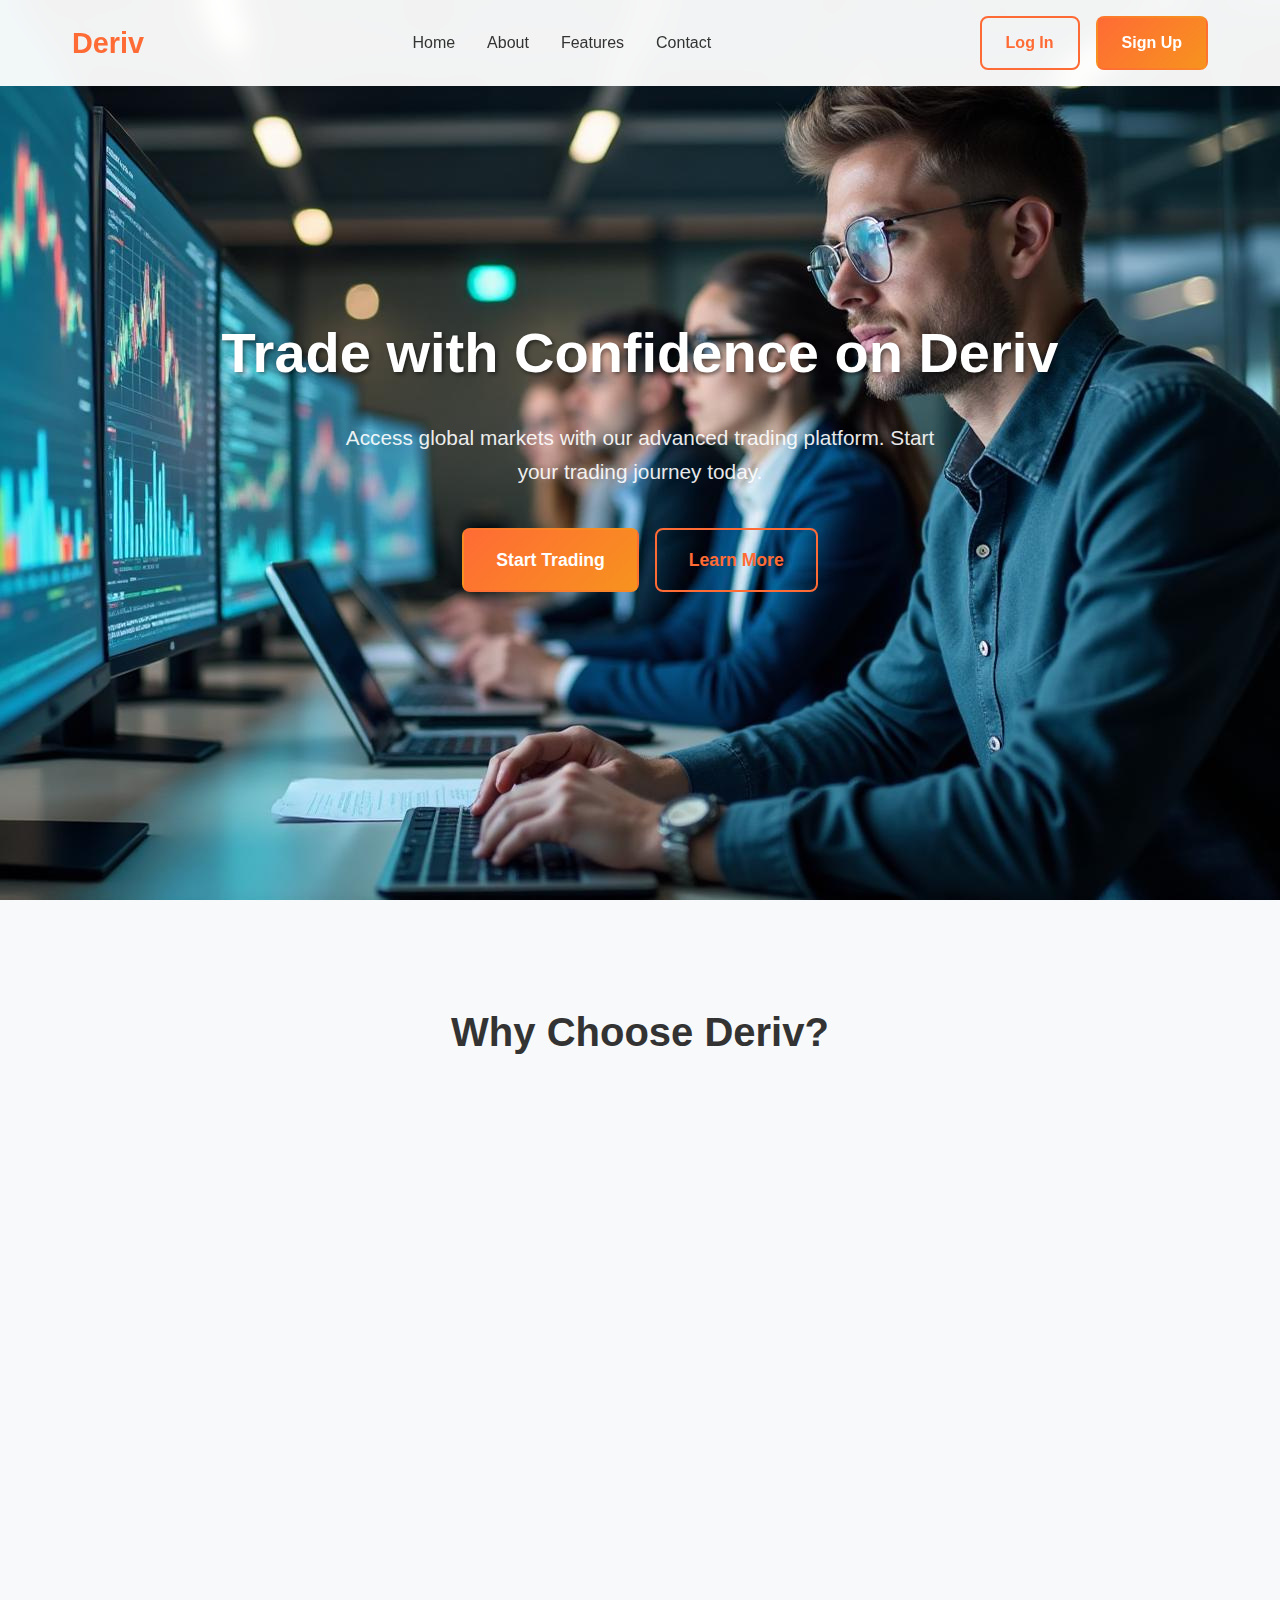
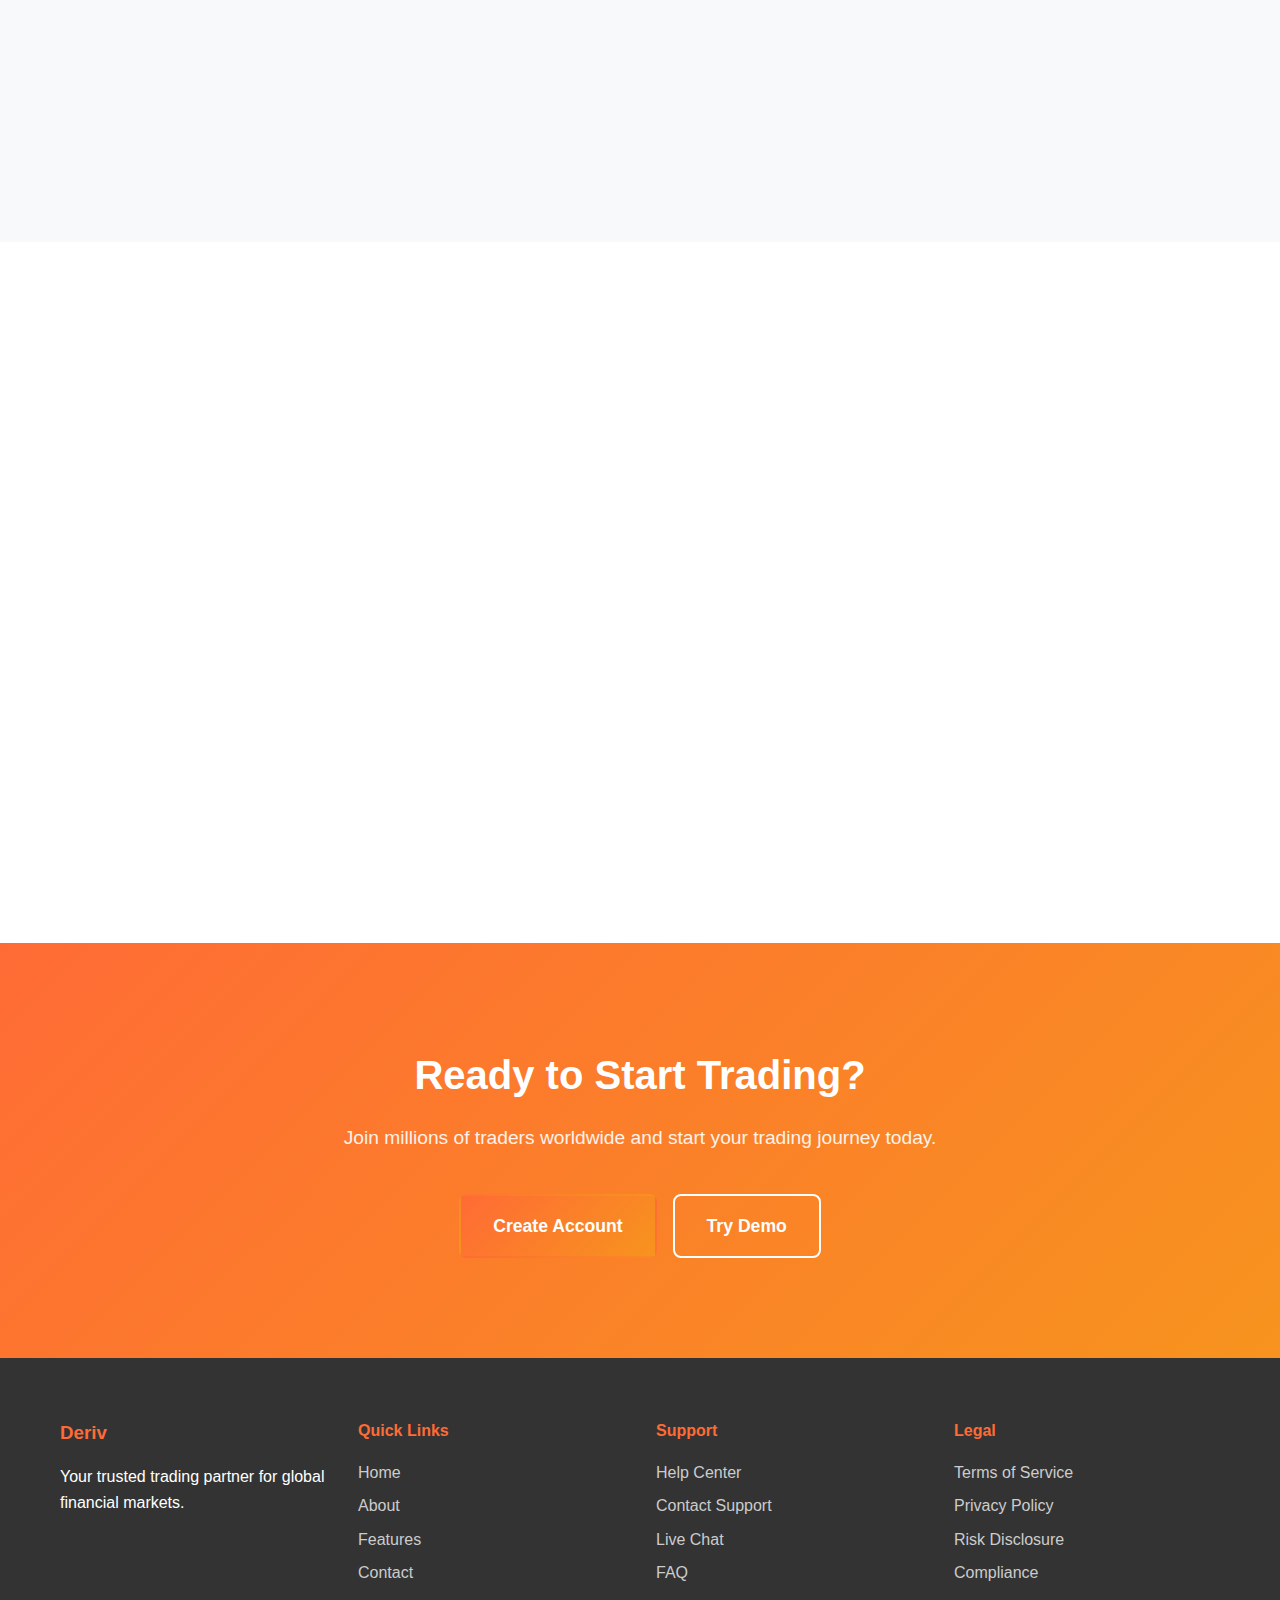
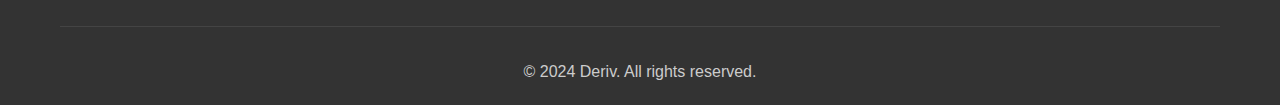
<file: deriv-landing/index.html>
<!DOCTYPE html>
<html lang="en">
<head>
    <meta charset="UTF-8">
    <meta name="viewport" content="width=device-width, initial-scale=1.0">
    <title>Deriv - Trading Platform</title>
    <meta name="description" content="Start trading with Deriv - Your trusted trading platform for forex, stocks, and more">
    <link rel="stylesheet" href="styles.css">
</head>
<body>
    <!-- Navigation -->
    <nav class="navbar">
        <div class="nav-container">
            <div class="nav-logo">
                <h2>Deriv</h2>
            </div>
            <ul class="nav-menu">
                <li class="nav-item">
                    <a href="https://deriv.com/trading-platforms/deriv-trader" class="nav-link">Home</a>
                </li>
                <li class="nav-item">
                    <a href="https://deriv.com/why-choose-us" class="nav-link">About</a>
                </li>
                <li class="nav-item">
                    <a href="https://deriv.com/trading-competitions" class="nav-link">Features</a>
                </li>
                <li class="nav-item">
                    <a href="http://traders-academy.deriv.com/" class="nav-link">Contact</a>
                </li>
            </ul>
            <div class="nav-buttons">
                <a href="https://partners.deriv.com/rx?sidc=1AB8D3B0-5B0E-4201-904F-DCE3E7612BBC&utm_campaign=dynamicworks&utm_medium=affiliate&utm_source=CU102488" class="btn btn-outline">Log In</a>
                <a href="https://partners.deriv.com/rx?sidc=D4A4D5DC-8F9D-4AE9-AFA9-F9D789A36C84&utm_campaign=dynamicworks&utm_medium=affiliate&utm_source=CU102488" class="btn btn-primary">Sign Up</a>
            </div>
            <div class="hamburger">
                <span class="bar"></span>
                <span class="bar"></span>
                <span class="bar"></span>
            </div>
        </div>
    </nav>

    <!-- Hero Section -->
    <section class="hero" id="home">
        <div class="hero-background">
            <img src="hero-trading.jpg" alt="Trading Background" class="hero-bg-image">
            <div class="hero-overlay"></div>
        </div>
        
        <div class="hero-content">
            <div class="container">
                <h1 class="hero-title">Trade with Confidence on Deriv</h1>
                <p class="hero-subtitle">Access global markets with our advanced trading platform. Start your trading journey today.</p>
                <div class="hero-buttons">
                    <a href="https://partners.deriv.com/rx?sidc=D4A4D5DC-8F9D-4AE9-AFA9-F9D789A36C84&utm_campaign=dynamicworks&utm_medium=affiliate&utm_source=CU102488" class="btn btn-primary btn-lg">Start Trading</a>
                    <a href="http://traders-academy.deriv.com/" class="btn btn-outline btn-lg">Learn More</a>
                </div>
            </div>
        </div>
    </section>

    <!-- Features Section -->
    <section class="features" id="features">
        <div class="container">
            <h2 class="section-title">Why Choose Deriv?</h2>
            <div class="features-grid">
                <div class="feature-card">
                    <div class="feature-icon">📈</div>
                    <h3>Advanced Trading Tools</h3>
                    <p>Professional-grade charting and analysis tools to help you make informed trading decisions.</p>
                </div>
                <div class="feature-card">
                    <div class="feature-icon">🛡️</div>
                    <h3>Secure & Regulated</h3>
                    <p>Your funds are protected with industry-leading security measures and regulatory compliance.</p>
                </div>
                <div class="feature-card">
                    <div class="feature-icon">🌍</div>
                    <h3>Global Markets</h3>
                    <p>Trade forex, stocks, commodities, and cryptocurrencies from around the world.</p>
                </div>
                <div class="feature-card">
                    <div class="feature-icon">💪</div>
                    <h3>24/7 Support</h3>
                    <p>Get help whenever you need it with our round-the-clock customer support team.</p>
                </div>
            </div>
        </div>
    </section>

    <!-- About Section -->
    <section class="about" id="about">
        <div class="container">
            <div class="about-content">
                <div class="about-text">
                    <h2>About Deriv</h2>
                    <p>Deriv is a leading online trading platform that provides access to global financial markets. With over 20 years of experience, we've built a reputation for reliability, innovation, and exceptional customer service.</p>
                    <p>Our mission is to make trading accessible to everyone, from beginners to professional traders, with cutting-edge technology and comprehensive educational resources.</p>
                    <a href="#" class="btn btn-primary">Learn More About Us</a>
                </div>
                <div class="about-stats">
                    <div class="stat">
                        <h3>2M+</h3>
                        <p>Active Traders</p>
                    </div>
                    <div class="stat">
                        <h3>150+</h3>
                        <p>Countries Served</p>
                    </div>
                    <div class="stat">
                        <h3>20+</h3>
                        <p>Years Experience</p>
                    </div>
                </div>
            </div>
        </div>
    </section>

    <!-- CTA Section -->
    <section class="cta">
        <div class="container">
            <h2>Ready to Start Trading?</h2>
            <p>Join millions of traders worldwide and start your trading journey today.</p>
            <div class="cta-buttons">
                <a href="https://partners.deriv.com/rx?sidc=D4A4D5DC-8F9D-4AE9-AFA9-F9D789A36C84&utm_campaign=dynamicworks&utm_medium=affiliate&utm_source=CU102488" class="btn btn-primary btn-lg">Create Account</a>
                <a href="https://partners.deriv.com/rx?sidc=D4A4D5DC-8F9D-4AE9-AFA9-F9D789A36C84&utm_campaign=dynamicworks&utm_medium=affiliate&utm_source=CU102488" class="btn btn-outline btn-lg">Try Demo</a>
            </div>
        </div>
    </section>

    <!-- Footer -->
    <footer class="footer" id="contact">
        <div class="container">
            <div class="footer-content">
                <div class="footer-section">
                    <h3>Deriv</h3>
                    <p>Your trusted trading partner for global financial markets.</p>
                </div>
                <div class="footer-section">
                    <h4>Quick Links</h4>
                    <ul>
                        <li><a href="https://deriv.com/trading-competitions">Home</a></li>
                        <li><a href="https://deriv.com/why-choose-us">About</a></li>
                        <li><a href="https://deriv.com/trading-platforms/deriv-trader">Features</a></li>
                        <li><a href="https://deriv.com/contact-us">Contact</a></li>
                    </ul>
                </div>
                <div class="footer-section">
                    <h4>Support</h4>
                    <ul>
                        <li><a href="https://deriv.com/help-centre">Help Center</a></li>
                        <li><a href="https://deriv.com/">Contact Support</a></li>
                        <li><a href="https://api.whatsapp.com/send/?phone=35699578341&text&type=phone_number&app_absent=0">Live Chat</a></li>
                        <li><a href="https://deriv.com/why-choose-us">FAQ</a></li>
                    </ul>
                </div>
                <div class="footer-section">
                    <h4>Legal</h4>
                    <ul>
                        <li><a href="https://deriv.com/terms-and-conditions">Terms of Service</a></li>
                        <li><a href="https://deriv.com/privacy-policy">Privacy Policy</a></li>
                        <li><a href="https://deriv.com/fraud-prevention">Risk Disclosure</a></li>
                        <li><a href="https://deriv.com/responsible">Compliance</a></li>
                    </ul>
                </div>
            </div>
            <div class="footer-bottom">
                <p>&copy; 2024 Deriv. All rights reserved.</p>
            </div>
        </div>
    </footer>

    <script src="script.js"></script>
</body>
</html>
</file>
<file: deriv-landing/styles.css>
/* Reset and Base Styles */
* {
    margin: 0;
    padding: 0;
    box-sizing: border-box;
}

body {
    font-family: -apple-system, BlinkMacSystemFont, 'Segoe UI', Roboto, Oxygen, Ubuntu, sans-serif;
    line-height: 1.6;
    color: #333;
    overflow-x: hidden;
}

.container {
    max-width: 1200px;
    margin: 0 auto;
    padding: 0 20px;
}

/* Navigation */
.navbar {
    position: fixed;
    top: 0;
    width: 100%;
    background: rgba(255, 255, 255, 0.95);
    backdrop-filter: blur(10px);
    z-index: 1000;
    transition: all 0.3s ease;
}

.nav-container {
    display: flex;
    justify-content: space-between;
    align-items: center;
    padding: 1rem 2rem;
    max-width: 1200px;
    margin: 0 auto;
}

.nav-logo h2 {
    color: #ff6b35;
    font-size: 1.8rem;
    font-weight: bold;
}

.nav-menu {
    display: flex;
    list-style: none;
    gap: 2rem;
}

.nav-link {
    text-decoration: none;
    color: #333;
    font-weight: 500;
    transition: color 0.3s ease;
}

.nav-link:hover {
    color: #ff6b35;
}

.nav-buttons {
    display: flex;
    gap: 1rem;
}

.hamburger {
    display: none;
    flex-direction: column;
    cursor: pointer;
}

.bar {
    width: 25px;
    height: 3px;
    background-color: #333;
    margin: 3px 0;
    transition: 0.3s;
}

/* Buttons */
.btn {
    display: inline-block;
    padding: 12px 24px;
    text-decoration: none;
    border-radius: 8px;
    font-weight: 600;
    text-align: center;
    transition: all 0.3s ease;
    border: 2px solid transparent;
    cursor: pointer;
}

.btn-primary {
    background: linear-gradient(135deg, #ff6b35, #f7931e);
    color: white;
    border: 2px solid transparent;
}

.btn-primary:hover {
    transform: translateY(-2px);
    box-shadow: 0 8px 25px rgba(255, 107, 53, 0.3);
}

.btn-outline {
    background: transparent;
    color: #ff6b35;
    border: 2px solid #ff6b35;
}

.btn-outline:hover {
    background: #ff6b35;
    color: white;
    transform: translateY(-2px);
}

.btn-lg {
    padding: 16px 32px;
    font-size: 1.1rem;
}

/* Hero Section */
.hero {
    position: relative;
    height: 100vh;
    display: flex;
    align-items: center;
    justify-content: center;
    overflow: hidden;
}

.hero-background {
    position: absolute;
    top: 0;
    left: 0;
    width: 100%;
    height: 100%;
    z-index: -2;
}

.hero-bg-image {
    width: 100%;
    height: 100%;
    object-fit: cover;
}

.hero-overlay {
    position: absolute;
    top: 0;
    left: 0;
    width: 100%;
    height: 100%;
    background: linear-gradient(135deg, rgba(0, 0, 0, 0.7), rgba(255, 107, 53, 0.3));
    z-index: -1;
}

.hero-content {
    text-align: center;
    color: white;
    z-index: 1;
}

.hero-title {
    font-size: 3.5rem;
    font-weight: bold;
    margin-bottom: 1.5rem;
    text-shadow: 2px 2px 4px rgba(0, 0, 0, 0.5);
}

.hero-subtitle {
    font-size: 1.3rem;
    margin-bottom: 2.5rem;
    opacity: 0.9;
    max-width: 600px;
    margin-left: auto;
    margin-right: auto;
}

.hero-buttons {
    display: flex;
    gap: 1rem;
    justify-content: center;
    flex-wrap: wrap;
}

/* Features Section */
.features {
    padding: 100px 0;
    background: #f8f9fa;
}

.section-title {
    text-align: center;
    font-size: 2.5rem;
    margin-bottom: 3rem;
    color: #333;
}

.features-grid {
    display: grid;
    grid-template-columns: repeat(auto-fit, minmax(280px, 1fr));
    gap: 2rem;
}

.feature-card {
    background: white;
    padding: 2.5rem;
    border-radius: 12px;
    text-align: center;
    box-shadow: 0 5px 20px rgba(0, 0, 0, 0.1);
    transition: transform 0.3s ease, box-shadow 0.3s ease;
}

.feature-card:hover {
    transform: translateY(-10px);
    box-shadow: 0 15px 40px rgba(0, 0, 0, 0.15);
}

.feature-icon {
    font-size: 3rem;
    margin-bottom: 1.5rem;
}

.feature-card h3 {
    font-size: 1.5rem;
    margin-bottom: 1rem;
    color: #333;
}

.feature-card p {
    color: #666;
    line-height: 1.6;
}

/* About Section */
.about {
    padding: 100px 0;
    background: white;
}

.about-content {
    display: grid;
    grid-template-columns: 2fr 1fr;
    gap: 4rem;
    align-items: center;
}

.about-text h2 {
    font-size: 2.5rem;
    margin-bottom: 1.5rem;
    color: #333;
}

.about-text p {
    color: #666;
    margin-bottom: 1.5rem;
    font-size: 1.1rem;
    line-height: 1.7;
}

.about-stats {
    display: grid;
    gap: 2rem;
}

.stat {
    text-align: center;
    padding: 1.5rem;
    background: #f8f9fa;
    border-radius: 12px;
}

.stat h3 {
    font-size: 2.5rem;
    color: #ff6b35;
    margin-bottom: 0.5rem;
}

.stat p {
    color: #666;
    font-weight: 600;
}

/* CTA Section */
.cta {
    padding: 100px 0;
    background: linear-gradient(135deg, #ff6b35, #f7931e);
    color: white;
    text-align: center;
}

.cta h2 {
    font-size: 2.5rem;
    margin-bottom: 1rem;
}

.cta p {
    font-size: 1.2rem;
    margin-bottom: 2.5rem;
    opacity: 0.9;
}

.cta-buttons {
    display: flex;
    gap: 1rem;
    justify-content: center;
    flex-wrap: wrap;
}

.cta .btn-outline {
    border-color: white;
    color: white;
}

.cta .btn-outline:hover {
    background: white;
    color: #ff6b35;
}

/* Footer */
.footer {
    background: #333;
    color: white;
    padding: 60px 0 20px;
}

.footer-content {
    display: grid;
    grid-template-columns: repeat(auto-fit, minmax(250px, 1fr));
    gap: 2rem;
    margin-bottom: 2rem;
}

.footer-section h3,
.footer-section h4 {
    margin-bottom: 1rem;
    color: #ff6b35;
}

.footer-section ul {
    list-style: none;
}

.footer-section ul li {
    margin-bottom: 0.5rem;
}

.footer-section a {
    color: #ccc;
    text-decoration: none;
    transition: color 0.3s ease;
}

.footer-section a:hover {
    color: #ff6b35;
}

.footer-bottom {
    text-align: center;
    padding-top: 2rem;
    border-top: 1px solid #444;
    color: #ccc;
}

/* Responsive Design */
@media (max-width: 768px) {
    .nav-menu {
        position: fixed;
        left: -100%;
        top: 70px;
        flex-direction: column;
        background-color: white;
        width: 100%;
        text-align: center;
        transition: 0.3s;
        box-shadow: 0 10px 27px rgba(0, 0, 0, 0.05);
        padding: 2rem 0;
    }

    .nav-menu.active {
        left: 0;
    }

    .hamburger {
        display: flex;
    }

    .nav-buttons {
        display: none;
    }

    .hero-title {
        font-size: 2.5rem;
    }

    .hero-subtitle {
        font-size: 1.1rem;
    }

    .hero-buttons {
        flex-direction: column;
        align-items: center;
    }

    .about-content {
        grid-template-columns: 1fr;
        gap: 2rem;
    }

    .cta-buttons {
        flex-direction: column;
        align-items: center;
    }

    .section-title {
        font-size: 2rem;
    }
}

@media (max-width: 480px) {
    .hero-title {
        font-size: 2rem;
    }

    .feature-card {
        padding: 2rem;
    }

    .btn-lg {
        padding: 14px 28px;
        font-size: 1rem;
    }
}

/* Animations */
@keyframes fadeInUp {
    from {
        opacity: 0;
        transform: translateY(30px);
    }
    to {
        opacity: 1;
        transform: translateY(0);
    }
}

.hero-content {
    animation: fadeInUp 1s ease-out;
}

.feature-card {
    animation: fadeInUp 0.6s ease-out;
}

.feature-card:nth-child(2) {
    animation-delay: 0.1s;
}

.feature-card:nth-child(3) {
    animation-delay: 0.2s;
}

.feature-card:nth-child(4) {
    animation-delay: 0.3s;
}
</file>
